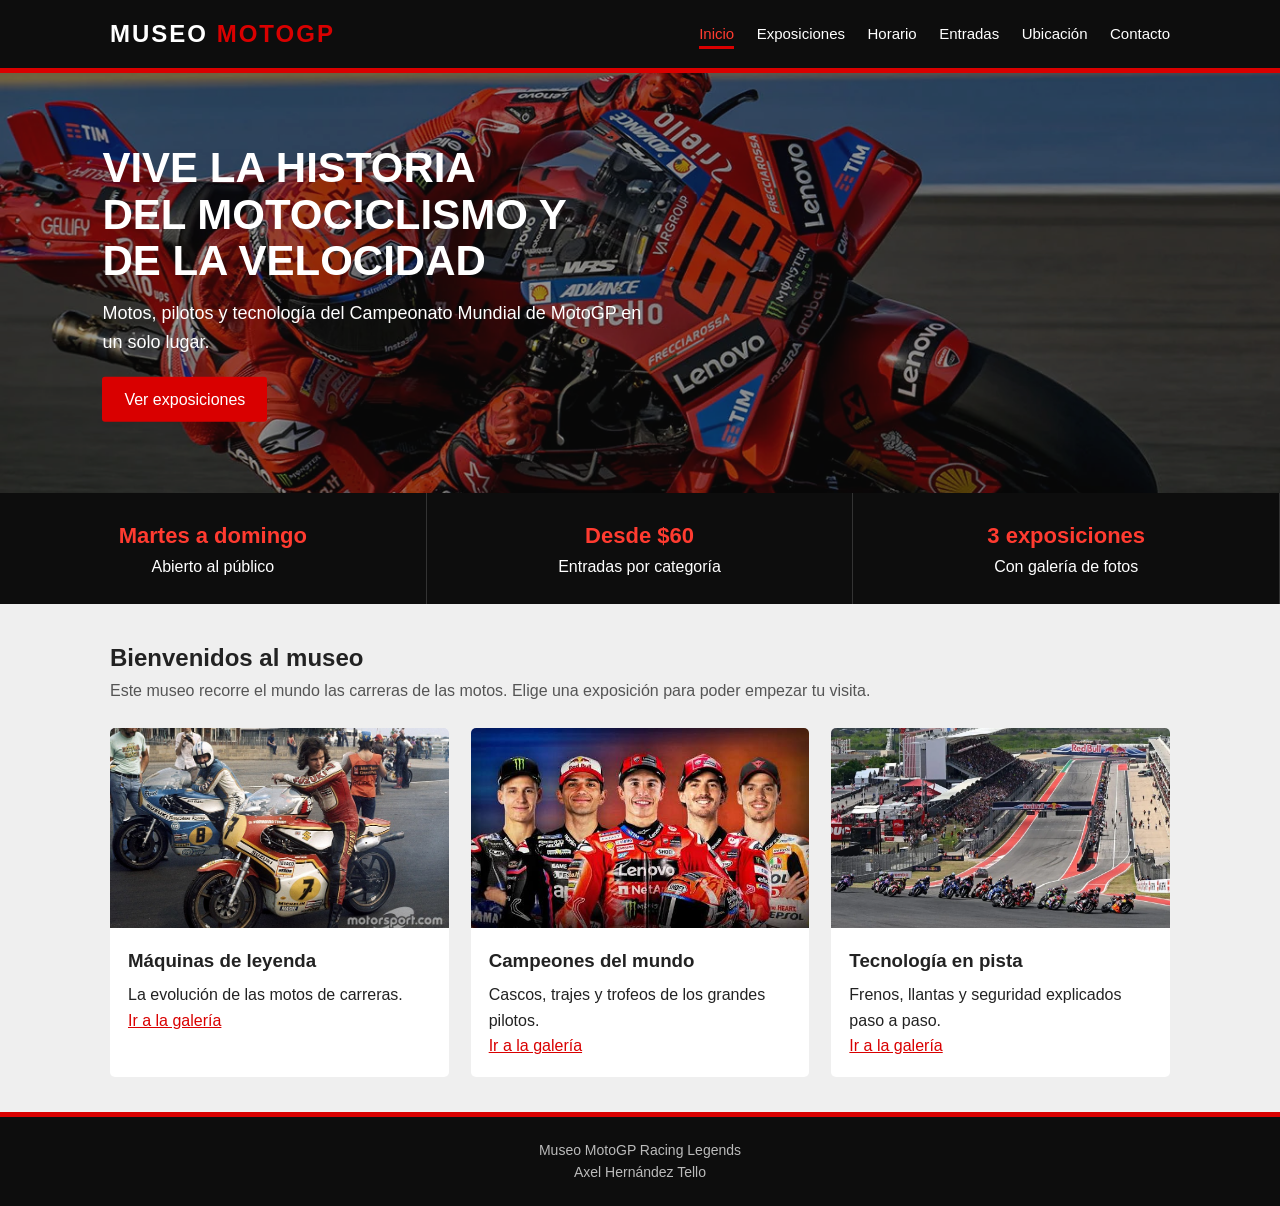
<file: index.html>
<!DOCTYPE html>
<html lang="es">
<head>
  <meta charset="UTF-8">
  <meta name="viewport" content="width=device-width, initial-scale=1.0">
  <title>Inicio - Museo MotoGP </title>
  <link rel="stylesheet" href="css/estilos.css">
</head>
<body>

  <header>
    <div class="barra">
      <h1 class="logo">Museo <span>MotoGP</span></h1>
      
      <nav>
        <a href="index.html" class="activo">Inicio</a>
        <a href="exposiciones.html">Exposiciones</a>
        <a href="horario.html">Horario</a>
        <a href="entradas.html">Entradas</a>
        <a href="ubicacion.html">Ubicación</a>
        <a href="contacto.html">Contacto</a>
      </nav>
    </div>
  </header>

  <div class="portada">
    <img src="img/Imagen1.jpg" alt="Moto de MotoGP en una curva">
    <div class="portada-texto">
      <h2>Vive la historia<br>del motociclismo y<br>de la velocidad</h2>
      <p>Motos, pilotos y tecnología del Campeonato Mundial de MotoGP en un solo lugar.</p>
      <a class="boton" href="exposiciones.html">Ver exposiciones</a>
    </div>
  </div>

  <div class="franja">
  <div>
    <strong>Martes a domingo</strong>Abierto al público
  </div>
  <div>
    <strong>Desde $60</strong>Entradas por categoría
  </div>
  <div>
    <strong>3 exposiciones</strong>Con galería de fotos
  </div>
  </div>

  <main>
    <h2>Bienvenidos al museo</h2>
    <p class="subtitulo">Este museo recorre el mundo las carreras de las motos. Elige una exposición para poder empezar tu visita.</p>

    <div class="tarjetas">
      <div class="tarjeta">
        <img src="img/imagen2.jpg" alt="Moto">
        <div class="info">
          <h3>Máquinas de leyenda</h3>
          <p>La evolución de las motos de carreras.</p>
          <p><a href="galeria-maquinas.html">Ir a la galería</a></p>
        </div>
      </div>
      <div class="tarjeta">
        <img src="img/imagen4.jpg" alt="Campeones del mundo">
        <div class="info">
          <h3>Campeones del mundo</h3>
          <p>Cascos, trajes y trofeos de los grandes pilotos.</p>
          <p><a href="galeria-campeones.html">Ir a la galería</a></p>
        </div>
      </div>
      <div class="tarjeta">
        <img src="img/Imagen7.jpg" alt="Tecnología en pista">
        <div class="info">
          <h3>Tecnología en pista</h3>
          <p>Frenos, llantas y seguridad explicados paso a paso.</p>
          <p><a href="galeria-tecnologia.html">Ir a la galería</a></p>
        </div>
      </div>
    </div>
  </main>

  <footer>
    <p>Museo MotoGP Racing Legends  <br>  Axel Hernández Tello</p>
  </footer>

</body>
</html>
</file>
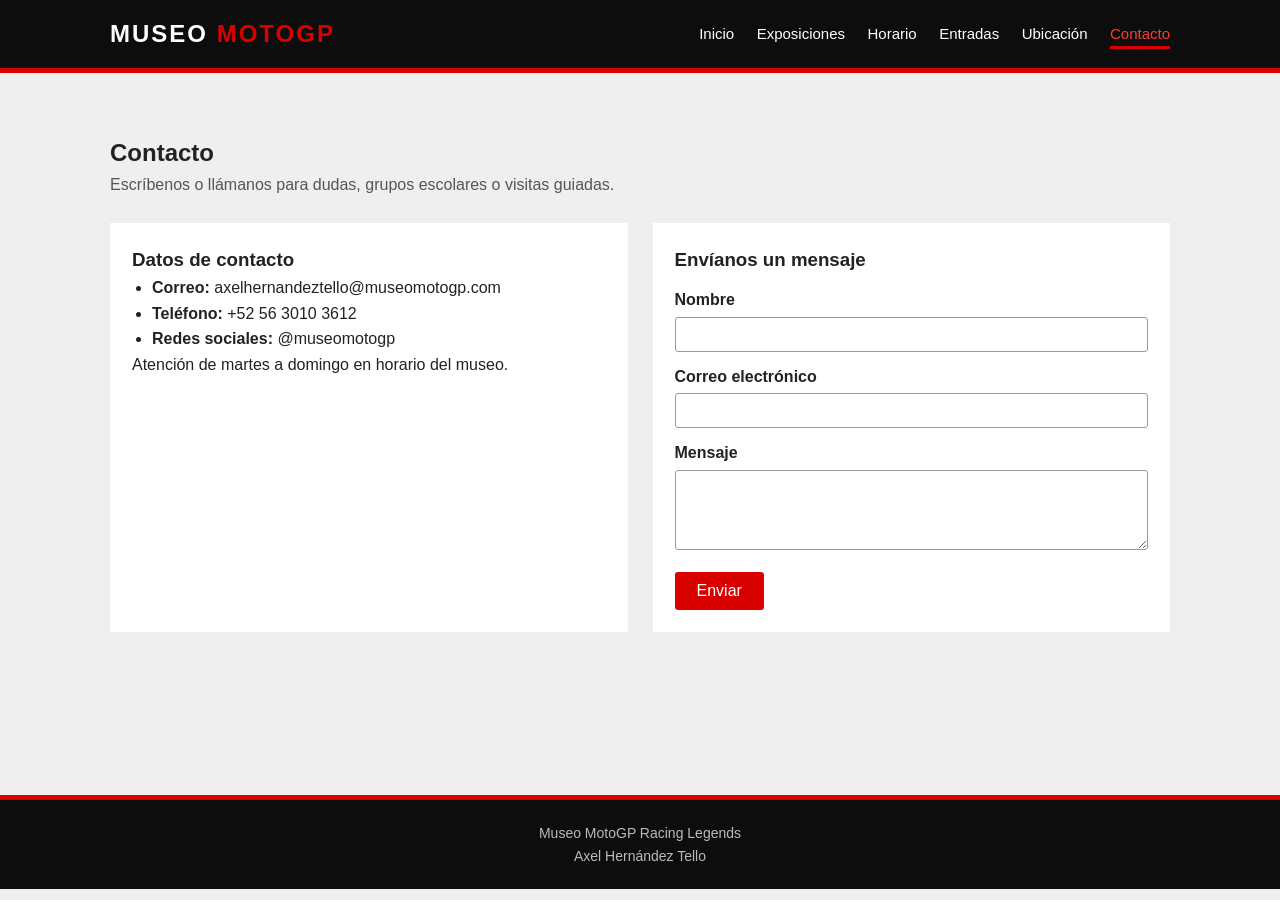
<file: contacto.html>
<!DOCTYPE html>
<html lang="es">
<head>
  <meta charset="UTF-8">
  <meta name="viewport" content="width=device-width, initial-scale=1.0">
  <title>Contacto - Museo MotoGP Racing Legends</title>
  <link rel="stylesheet" href="css/estilos.css">
</head>
<body>

  <header>
    <div class="barra">
      <h1 class="logo">Museo <span>MotoGP</span></h1>
      <nav>
      <a href="index.html">Inicio</a>
      <a href="exposiciones.html">Exposiciones</a>
      <a href="horario.html">Horario</a>
      <a href="entradas.html">Entradas</a>
      <a href="ubicacion.html">Ubicación</a>
      <a href="contacto.html" class="activo">Contacto</a>
      </nav>
    </div>
  </header><br>

  <main>
    <h2>Contacto</h2>
    <p class="subtitulo">Escríbenos o llámanos para dudas, grupos escolares o visitas guiadas.</p>

    <div class="dos-columnas">
      <div>
        <h3>Datos de contacto</h3>
        <ul>
          <li><strong>Correo:</strong> axelhernandeztello@museomotogp.com</li>
          <li><strong>Teléfono:</strong> +52 56 3010 3612</li>
          <li><strong>Redes sociales:</strong> @museomotogp</li>
        </ul>
        <p>Atención de martes a domingo en horario del museo.</p>
      </div>
      <div>
        <h3>Envíanos un mensaje</h3>
        <form>
          <label for="nombre">Nombre</label>
          <input type="text" id="nombre" name="nombre">

          <label for="correo">Correo electrónico</label>
          <input type="email" id="correo" name="correo">

          <label for="mensaje">Mensaje</label>
          <textarea id="mensaje" name="mensaje" rows="4"></textarea>

          <button type="button" class="boton">Enviar</button>
        </form>
      </div>
    </div>
  </main>
  <br><br><br><br><br>

  <footer>
    <p>Museo MotoGP Racing Legends <br>  Axel Hernández Tello</p>
  </footer>

</body>
</html>
</file>
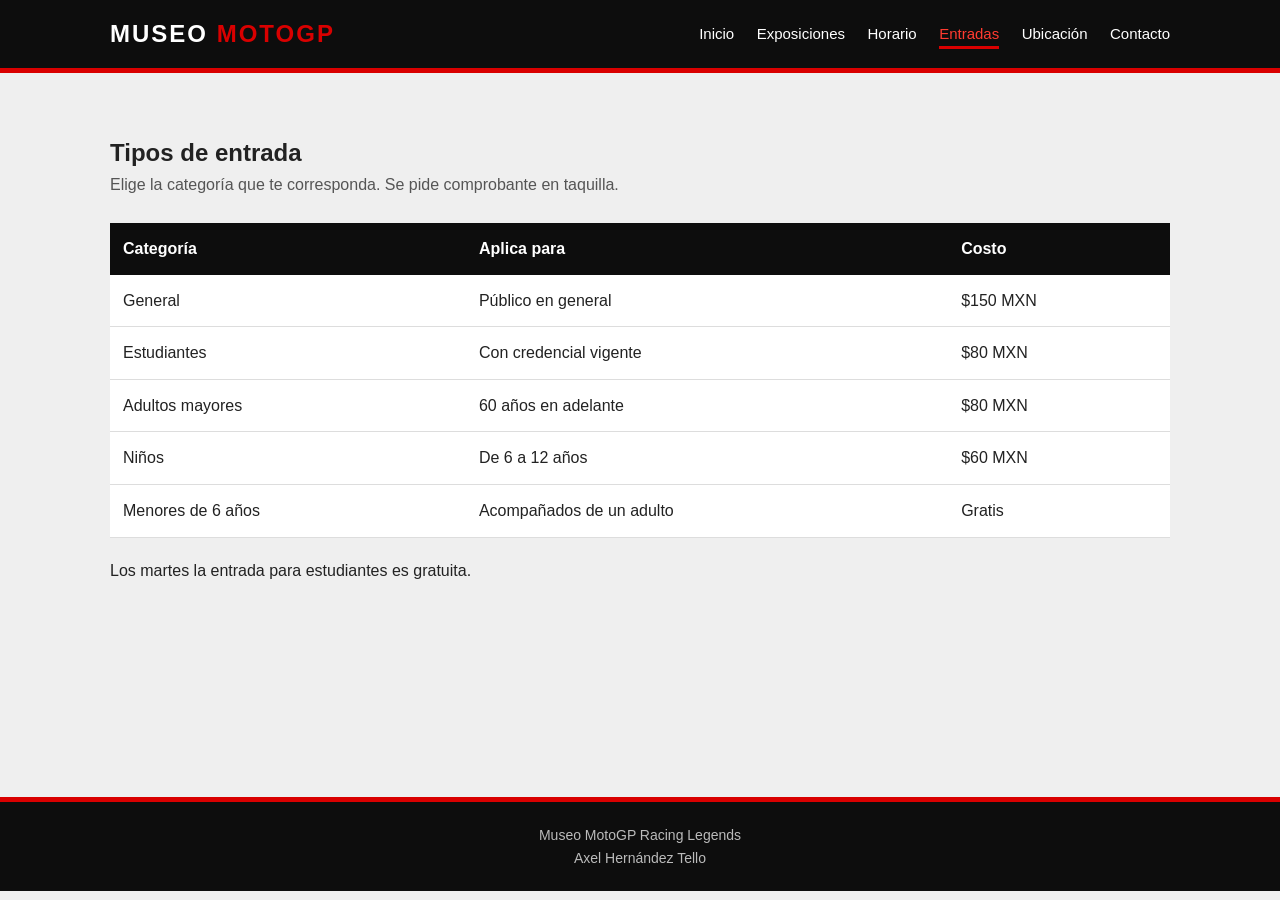
<file: entradas.html>
<!DOCTYPE html>
<html lang="es">
<head>
  <meta charset="UTF-8">
  <meta name="viewport" content="width=device-width, initial-scale=1.0">
  <title>Entradas - Museo MotoGP Racing Legends</title>
  <link rel="stylesheet" href="css/estilos.css">
</head>
<body>

  <header>
    <div class="barra">
      <h1 class="logo">Museo <span>MotoGP</span></h1>
      <nav>
      <a href="index.html">Inicio</a>
      <a href="exposiciones.html">Exposiciones</a>
      <a href="horario.html">Horario</a>
      <a href="entradas.html" class="activo">Entradas</a>
      <a href="ubicacion.html">Ubicación</a>
      <a href="contacto.html">Contacto</a>
      </nav>
    </div>
  </header><br>

  <main>
    <h2>Tipos de entrada</h2>
    <p class="subtitulo">Elige la categoría que te corresponda. Se pide comprobante en taquilla.</p>

    <table>
      <tr><th>Categoría</th><th>Aplica para</th><th>Costo</th></tr>
      <tr><td>General</td><td>Público en general</td><td>$150 MXN</td></tr>
      <tr><td>Estudiantes</td><td>Con credencial vigente</td><td>$80 MXN</td></tr>
      <tr><td>Adultos mayores</td><td>60 años en adelante</td><td>$80 MXN</td></tr>
      <tr><td>Niños</td><td>De 6 a 12 años</td><td>$60 MXN</td></tr>
      <tr><td>Menores de 6 años</td><td>Acompañados de un adulto</td><td>Gratis</td></tr>
    </table>

    <div>
      <p>Los martes la entrada para estudiantes es gratuita.</p>
    </div>
  </main>
  <br><br><br><br><br><br><br>

  <footer>
    <p>Museo MotoGP Racing Legends  <br> Axel Hernández Tello</p>
  </footer>

</body>
</html>
</file>
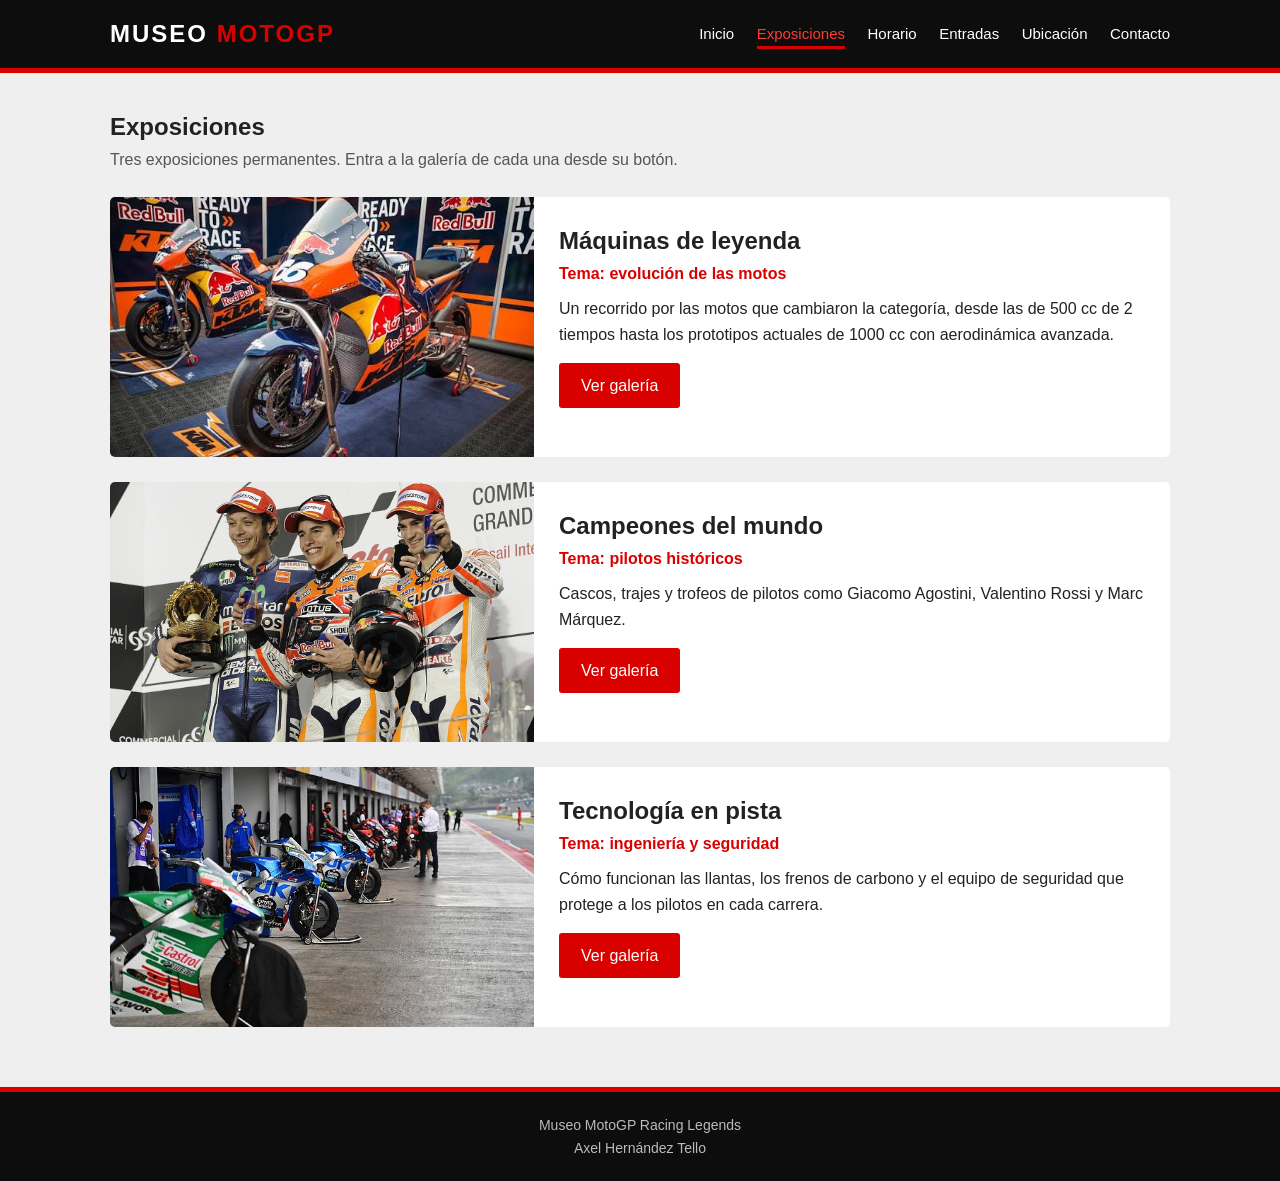
<file: exposiciones.html>
<!DOCTYPE html>
<html lang="es">
<head>
  <meta charset="UTF-8">
  <meta name="viewport" content="width=device-width, initial-scale=1.0">
  <title>Exposiciones - Museo MotoGP Racing Legends</title>
  <link rel="stylesheet" href="css/estilos.css">
</head>
<body>

  <header>
    <div class="barra">
      <h1 class="logo">Museo <span>MotoGP</span></h1>
      <nav>
      <a href="index.html">Inicio</a>
      <a href="exposiciones.html" class="activo">Exposiciones</a>
      <a href="horario.html">Horario</a>
      <a href="entradas.html">Entradas</a>
      <a href="ubicacion.html">Ubicación</a>
      <a href="contacto.html">Contacto</a>
      </nav>
    </div>
  </header>

  <main>
    <h2>Exposiciones</h2>
    <p class="subtitulo">Tres exposiciones permanentes. Entra a la galería de cada una desde su botón.</p>

    <div class="exposicion">
      <img src="img/Imagen14.jpg" alt="Máquinas de leyenda">
      <div class="texto">
        <h3>Máquinas de leyenda</h3>
        <p class="tema">Tema: evolución de las motos</p>
        <p>Un recorrido por las motos que cambiaron la categoría, desde las de 500 cc de 2 tiempos hasta los prototipos actuales de 1000 cc con aerodinámica avanzada.</p>
        <a class="boton" href="galeria-maquinas.html">Ver galería</a>
      </div>
    </div>
    <div class="exposicion">
      <img src="img/Imagen15.jpg" alt="Campeones del mundo">
      <div class="texto">
        <h3>Campeones del mundo</h3>
        <p class="tema">Tema: pilotos históricos</p>
        <p>Cascos, trajes y trofeos de pilotos como Giacomo Agostini, Valentino Rossi y Marc Márquez.</p>
        <a class="boton" href="galeria-campeones.html">Ver galería</a>
      </div>
    </div>
    <div class="exposicion">
      <img src="img/Imagen16.jpg" alt="Tecnología en pista">
      <div class="texto">
        <h3>Tecnología en pista</h3>
        <p class="tema">Tema: ingeniería y seguridad</p>
        <p>Cómo funcionan las llantas, los frenos de carbono y el equipo de seguridad que protege a los pilotos en cada carrera.</p>
        <a class="boton" href="galeria-tecnologia.html">Ver galería</a>
      </div>
    </div>

  </main>

  <footer>
    <p>Museo MotoGP Racing Legends  <br>  Axel Hernández Tello</p>
  </footer>

</body>
</html>
</file>
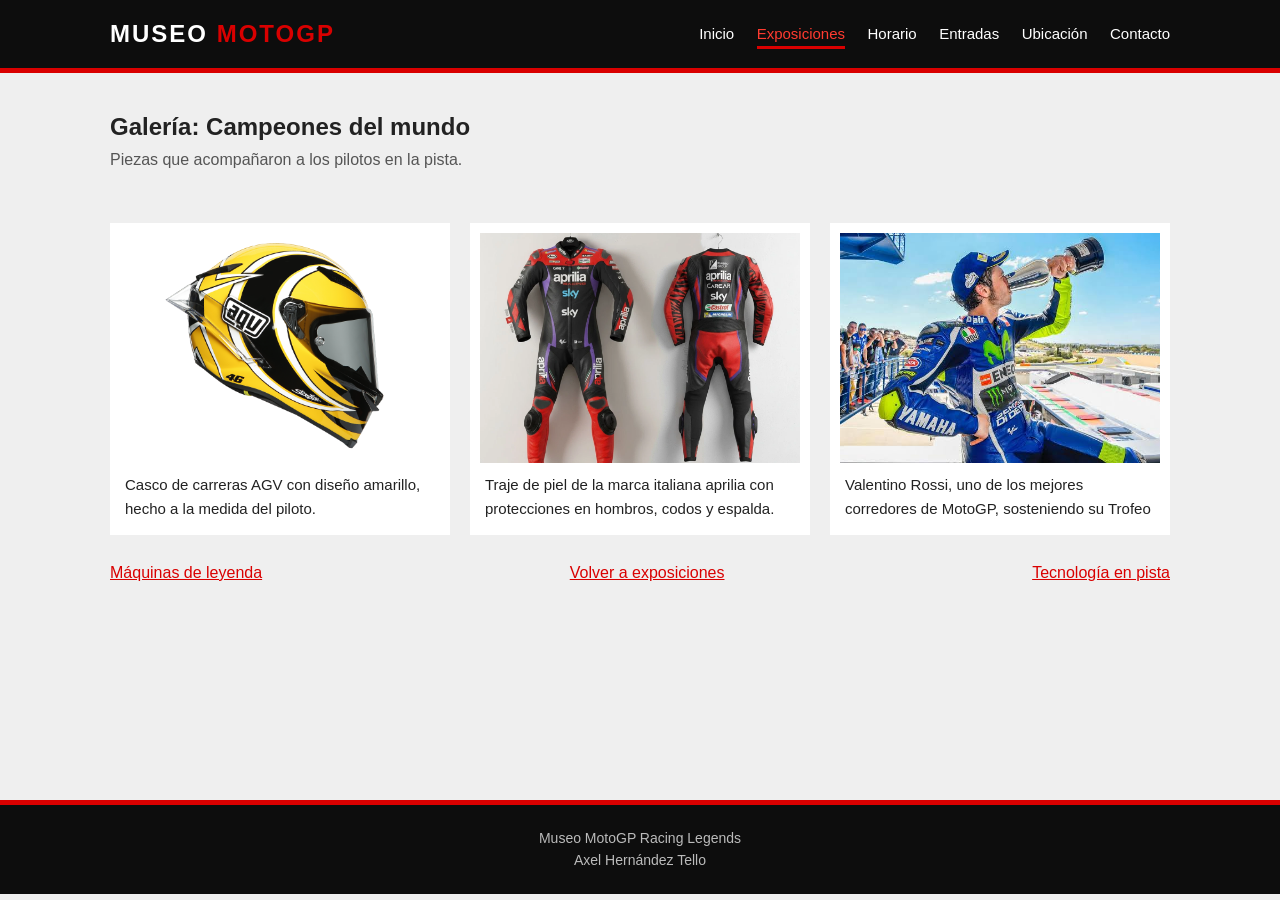
<file: galeria-campeones.html>
<!DOCTYPE html>
<html lang="es">
<head>
  <meta charset="UTF-8">
  <meta name="viewport" content="width=device-width, initial-scale=1.0">
  <title>Galería: Campeones del mundo - Museo MotoGP Racing Legends</title>
  <link rel="stylesheet" href="css/estilos.css">
</head>
<body>

  <header>
    <div class="barra">
      <h1 class="logo">Museo <span>MotoGP</span></h1>
      <nav>
      <a href="index.html">Inicio</a>
      <a href="exposiciones.html" class="activo">Exposiciones</a>
      <a href="horario.html">Horario</a>
      <a href="entradas.html">Entradas</a>
      <a href="ubicacion.html">Ubicación</a>
      <a href="contacto.html">Contacto</a>
      </nav>
    </div>
  </header>

  <main>
    <h2>Galería: Campeones del mundo</h2>
    <p class="subtitulo">Piezas que acompañaron a los pilotos en la pista.</p><br>

    <div class="fotos">
      <figure>
        <img src="img/Imagen3.jpg" alt="Casco de piloto">
        <figcaption>Casco de carreras AGV con diseño amarillo, hecho a la medida del piloto.</figcaption>
      </figure>
      <figure>
        <img src="img/Imagen5.jpg" alt="Traje de piel">
        <figcaption>Traje de piel  de la marca italiana aprilia con protecciones en hombros, codos y espalda.</figcaption>
      </figure>
      <figure>
        <img src="img/Imagen6.jpg" alt="Trofeo">
        <figcaption>Valentino Rossi, uno de los mejores corredores de MotoGP, sosteniendo su Trofeo</figcaption>
      </figure>
    </div>

    <div class="enlaces">
      <a href="galeria-maquinas.html"> Máquinas de leyenda</a>
      <a href="exposiciones.html">Volver a exposiciones</a>
      <a href="galeria-tecnologia.html">Tecnología en pista </a>
    </div>
  </main>
  <br><br><br><br><br><br><br>
  <footer>
    <p>Museo MotoGP Racing Legends  <br>  Axel Hernández Tello</p>
  </footer>

</body>
</html>
</file>
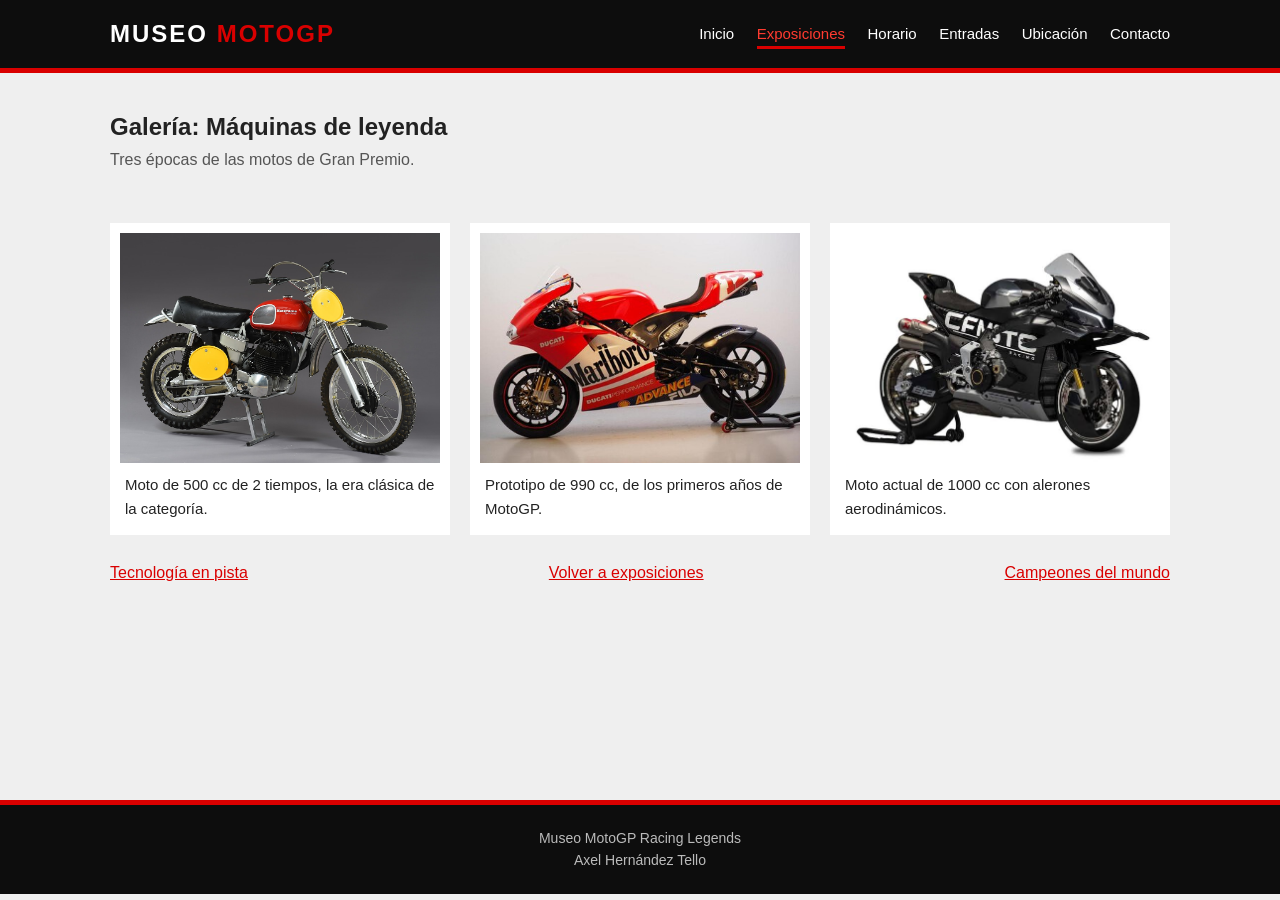
<file: galeria-maquinas.html>
<!DOCTYPE html>
<html lang="es">
<head>
  <meta charset="UTF-8">
  <meta name="viewport" content="width=device-width, initial-scale=1.0">
  <title>Galería: Máquinas de leyenda - Museo MotoGP Racing Legends</title>
  <link rel="stylesheet" href="css/estilos.css">
</head>
<body>

  <header>
    <div class="barra">
      <h1 class="logo">Museo <span>MotoGP</span></h1>
      <nav>
      <a href="index.html">Inicio</a>
      <a href="exposiciones.html" class="activo">Exposiciones</a>
      <a href="horario.html">Horario</a>
      <a href="entradas.html">Entradas</a>
      <a href="ubicacion.html">Ubicación</a>
      <a href="contacto.html">Contacto</a>
      </nav>
    </div>
  </header>

  <main>
    <h2>Galería: Máquinas de leyenda</h2>
    <p class="subtitulo">Tres épocas de las motos de Gran Premio.</p><br>

    <div class="fotos">
      <figure>
        <img src="img/Imagen8.jpg" alt="Moto clásica de 500 cc">
        <figcaption>Moto de 500 cc de 2 tiempos, la era clásica de la categoría.</figcaption>
      </figure>
      <figure>
        <img src="img/Imagen9.jpg" alt="Moto de 990 cc">
        <figcaption>Prototipo de 990 cc, de los primeros años de MotoGP.</figcaption>
      </figure>
      <figure>
        <img src="img/Imagen10.jpg" alt="Moto actual">
        <figcaption>Moto actual de 1000 cc con alerones aerodinámicos.</figcaption>
      </figure>
    </div>

    <div class="enlaces">
      <a href="galeria-tecnologia.html"> Tecnología en pista</a>
      <a href="exposiciones.html">Volver a exposiciones</a>
      <a href="galeria-campeones.html">Campeones del mundo </a>
    </div>
  </main>
  <br><br><br><br><br><br><br>

  <footer>
    <p>Museo MotoGP Racing Legends  <br>  Axel Hernández Tello</p>
  </footer>

</body>
</html>
</file>
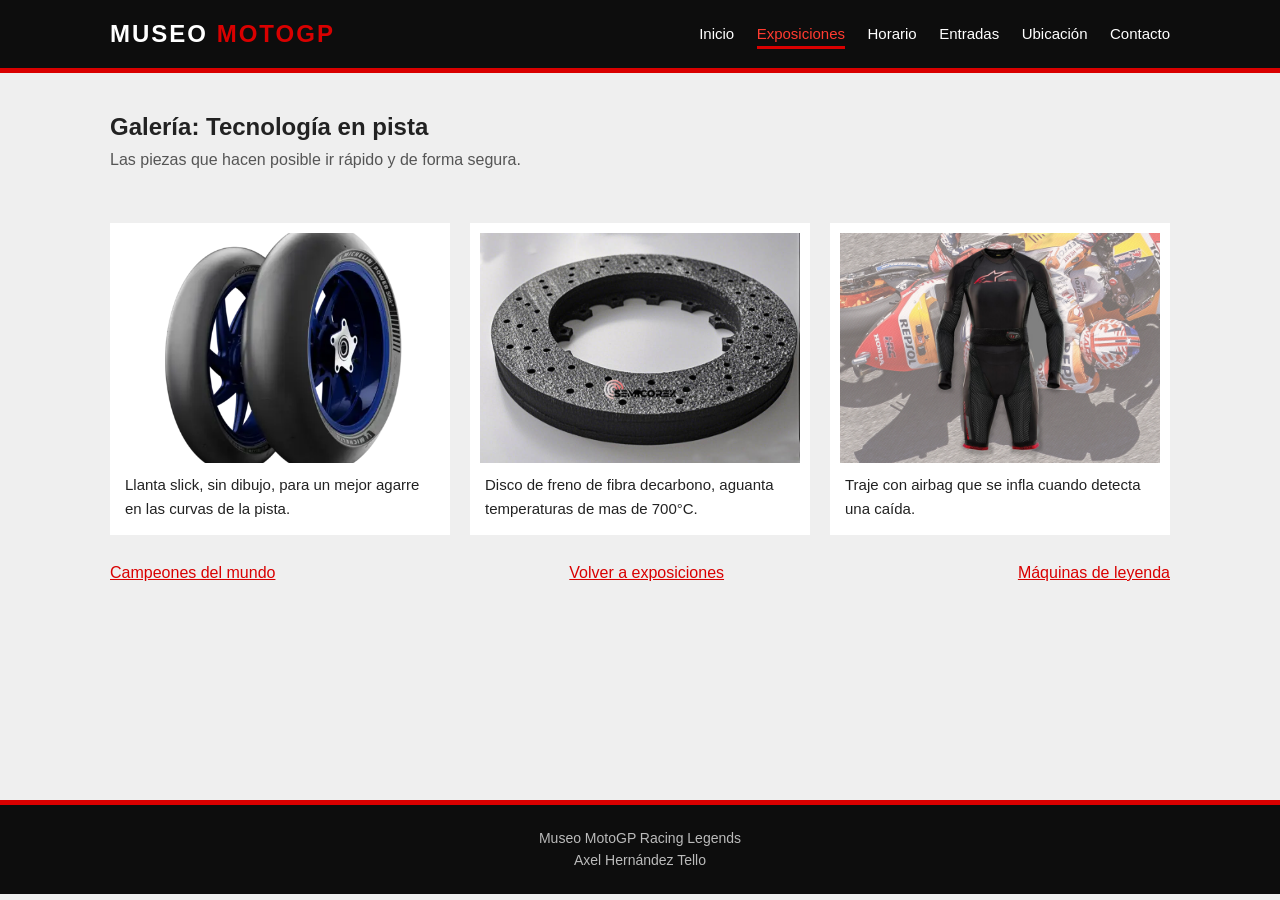
<file: galeria-tecnologia.html>
<!DOCTYPE html>
<html lang="es">
<head>
  <meta charset="UTF-8">
  <meta name="viewport" content="width=device-width, initial-scale=1.0">
  <title>Galería: Tecnología en pista - Museo MotoGP Racing Legends</title>
  <link rel="stylesheet" href="css/estilos.css">
</head>
<body>

  <header>
    <div class="barra">
      <h1 class="logo">Museo <span>MotoGP</span></h1>
      <nav>
      <a href="index.html">Inicio</a>
      <a href="exposiciones.html" class="activo">Exposiciones</a>
      <a href="horario.html">Horario</a>
      <a href="entradas.html">Entradas</a>
      <a href="ubicacion.html">Ubicación</a>
      <a href="contacto.html">Contacto</a>
      </nav>
    </div>
  </header>

  <main>
    <h2>Galería: Tecnología en pista</h2>
    <p class="subtitulo">Las piezas que hacen posible ir rápido y de forma segura.</p><br>

    <div class="fotos">
      <figure>
        <img src="img/Imagen11.jpg" alt="Llanta slick">
        <figcaption>Llanta slick, sin dibujo, para un mejor agarre en las curvas de la pista.</figcaption>
      </figure>
      <figure>
        <img src="img/Imagen12.jpg" alt="Disco de freno">
        <figcaption>Disco de freno de fibra decarbono, aguanta temperaturas de mas de 700°C.</figcaption>
      </figure>
      <figure>
        <img src="img/Imagen13.jpg" alt="Traje con airbag">
        <figcaption>Traje con airbag que se infla cuando detecta una caída.</figcaption>
      </figure>
    </div>

    <div class="enlaces">
      <a href="galeria-campeones.html"> Campeones del mundo</a>
      <a href="exposiciones.html">Volver a exposiciones</a>
      <a href="galeria-maquinas.html">Máquinas de leyenda </a>
    </div>
  </main>
  <br><br><br><br><br><br><br>
  <footer>
    <p>Museo MotoGP Racing Legends  <br>  Axel Hernández Tello</p>
  </footer>

</body>
</html>
</file>
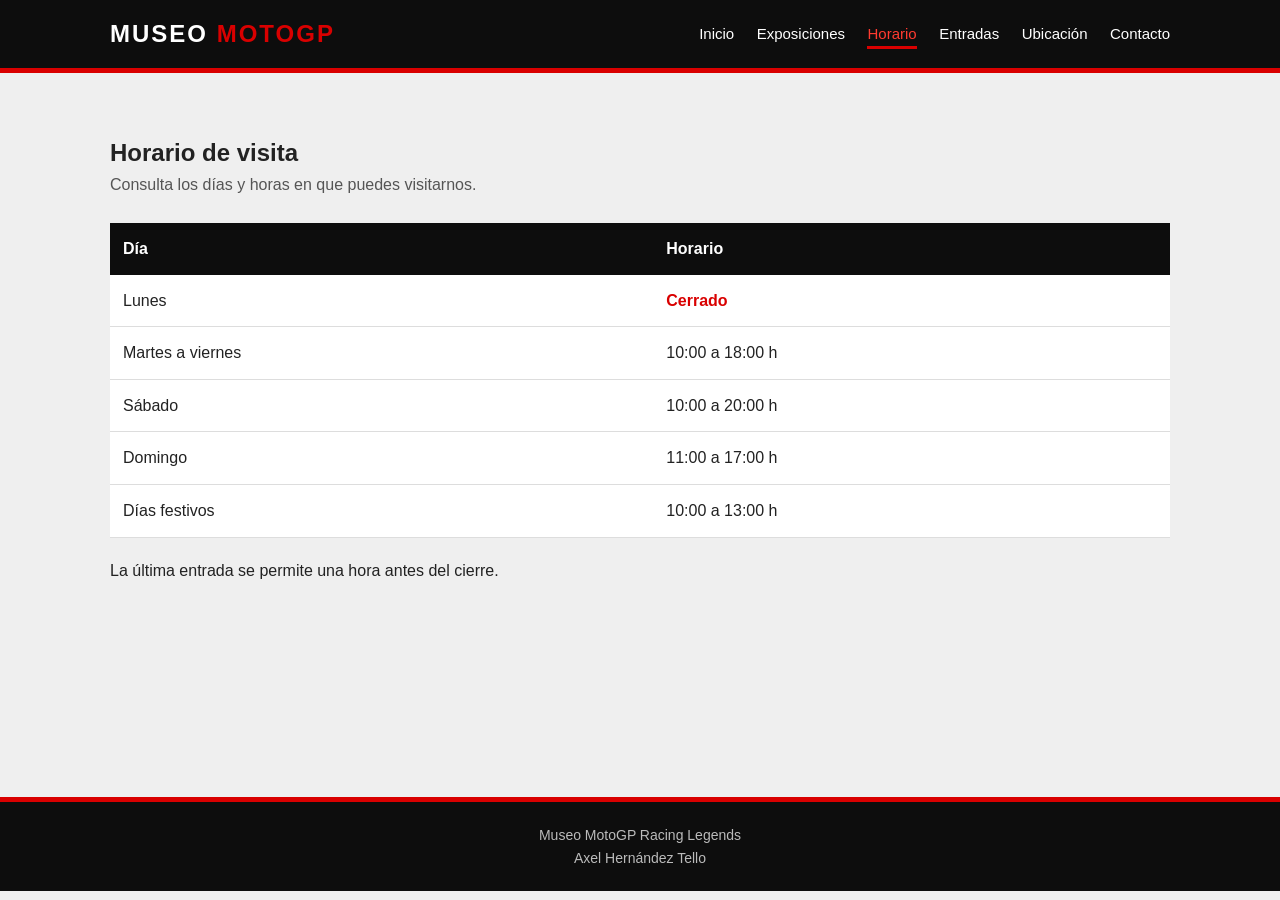
<file: horario.html>
<!DOCTYPE html>
<html lang="es">
<head>
  <meta charset="UTF-8">
  <meta name="viewport" content="width=device-width, initial-scale=1.0">
  <title>Horario - Museo MotoGP Racing Legends</title>
  <link rel="stylesheet" href="css/estilos.css">
</head>
<body>

  <header>
    <div class="barra">
      <h1 class="logo">Museo <span>MotoGP</span></h1>
      <nav>
      <a href="index.html">Inicio</a>
      <a href="exposiciones.html">Exposiciones</a>
      <a href="horario.html" class="activo">Horario</a>
      <a href="entradas.html">Entradas</a>
      <a href="ubicacion.html">Ubicación</a>
      <a href="contacto.html">Contacto</a>
      </nav>
    </div>
  </header><br>

  <main>
    <h2>Horario de visita</h2>
    <p class="subtitulo">Consulta los días y horas en que puedes visitarnos.</p>

    <table>
      <tr><th>Día</th><th>Horario</th></tr>
      <tr><td>Lunes</td><td class="cerrado">Cerrado</td></tr>
      <tr><td>Martes a viernes</td><td>10:00 a 18:00 h</td></tr>
      <tr><td>Sábado</td><td>10:00 a 20:00 h</td></tr>
      <tr><td>Domingo</td><td>11:00 a 17:00 h</td></tr>
      <tr><td>Días festivos</td><td>10:00 a 13:00 h</td></tr>
    </table>

    <div>
      <p>La última entrada se permite una hora antes del cierre.</p>
    </div>
  </main>
  <br><br><br><br><br><br><br>

  <footer>
    <p>Museo MotoGP Racing Legends  <br>  Axel Hernández Tello</p>
  </footer>

</body>
</html>
</file>
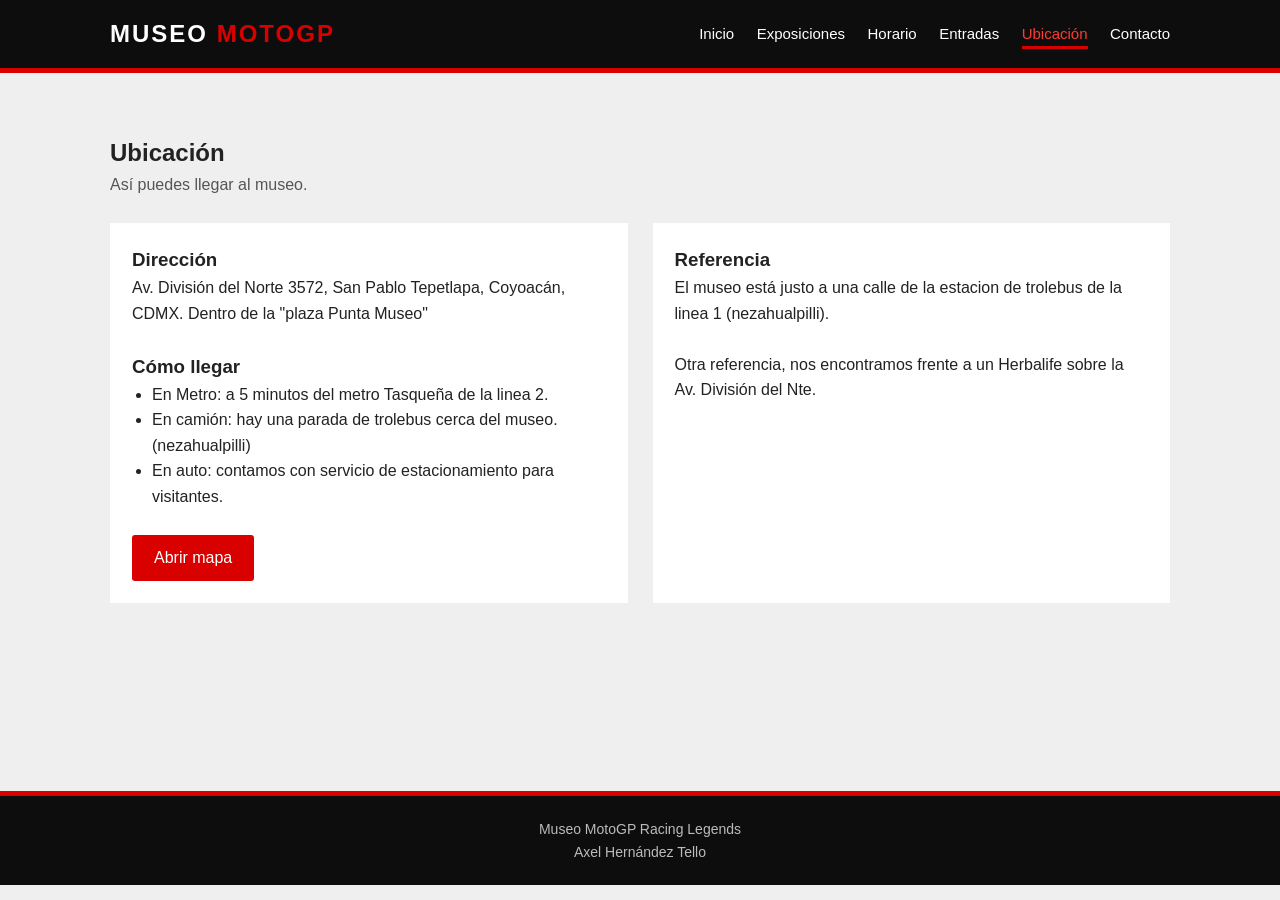
<file: ubicacion.html>
<!DOCTYPE html>
<html lang="es">
<head>
  <meta charset="UTF-8">
  <meta name="viewport" content="width=device-width, initial-scale=1.0">
  <title>Ubicación - Museo MotoGP Racing Legends</title>
  <link rel="stylesheet" href="css/estilos.css">
</head>
<body>

  <header>
    <div class="barra">
      <h1 class="logo">Museo <span>MotoGP</span></h1>
      <nav>
      <a href="index.html">Inicio</a>
      <a href="exposiciones.html">Exposiciones</a>
      <a href="horario.html">Horario</a>
      <a href="entradas.html">Entradas</a>
      <a href="ubicacion.html" class="activo">Ubicación</a>
      <a href="contacto.html">Contacto</a>
      </nav>
    </div>
  </header> <br>

  <main>
    <h2>Ubicación</h2>
    <p class="subtitulo">Así puedes llegar al museo.</p>

    <div class="dos-columnas">
      <div>
        <h3>Dirección</h3>
        <p>Av. División del Norte 3572, San Pablo Tepetlapa, Coyoacán, CDMX.    Dentro de la "plaza Punta Museo"</p>
        <br>
        <h3>Cómo llegar</h3>
        <ul>
          <li>En Metro: a 5 minutos del metro Tasqueña de la linea 2.</li>
          <li>En camión: hay una parada de trolebus cerca del museo. (nezahualpilli)</li>
          <li>En auto: contamos con servicio de estacionamiento para visitantes.</li>
        </ul>
        <br>
        <a class="boton" href="https://maps.app.goo.gl/UNEjZNyDwpvNdJ8RA?g_st=ic" target="_blank">Abrir mapa</a>
      </div>
      <div>
        <h3>Referencia</h3>
        <p>El museo está justo a una calle de la estacion de trolebus de la linea 1 (nezahualpilli). <br><br> Otra referencia, nos encontramos frente a un Herbalife sobre la Av. División del Nte.</p>
      </div>
    </div>
  </main>
  <br><br><br><br><br><br>

  <footer>
    <p>Museo MotoGP Racing Legends  <br>  Axel Hernández Tello</p>
  </footer>

</body>
</html>
</file>
<file: css/estilos.css>
* {
  box-sizing: border-box;
  margin: 0;
  padding: 0;
}

body {
  font-family: "Trebuchet MS", Arial, sans-serif;
  background-color: #efefef;
  color: #222;
  line-height: 1.6;
}

a {
  color: #d90000;
}

img {
  max-width: 100%;
  display: block;
}

header {
  background-color: #0d0d0d;
  border-bottom: 5px solid #d90000;
}

.barra {
  max-width: 1100px;
  margin: 0 auto;
  padding: 15px 20px;
  display: flex;
  flex-wrap: wrap;
  justify-content: space-between;
  align-items: center;
}

.logo {
  color: white;
  font-size: 24px;
  text-transform: uppercase;
  letter-spacing: 2px;
}

.logo span {
  color: #d90000;
}

nav a {
  color: white;
  text-decoration: none;
  margin-left: 18px;
  font-size: 15px;
  padding-bottom: 4px;
}

nav a:hover,
nav a.activo {
  color: #ff3b30;
  border-bottom: 3px solid #d90000;
}

.portada {
  position: relative;
  background-color: #111;
}

.portada img {
  width: 100%;
  height: 420px;
  object-fit: cover;
  opacity: 0.55;
}

.portada-texto {
  position: absolute;
  top: 50%;
  left: 8%;
  right: 8%;
  transform: translateY(-50%);
  color: white;
}

.portada-texto h2 {
  font-size: 42px;
  text-transform: uppercase;
  line-height: 1.1;
  margin-bottom: 15px;
}

.portada-texto p {
  max-width: 550px;
  margin-bottom: 20px;
  font-size: 18px;
}

main {
  max-width: 1100px;
  margin: 0 auto;
  padding: 35px 20px;
}

.subtitulo {
  color: #555;
  margin-bottom: 25px;
}

.boton {
  display: inline-block;
  background-color: #d90000;
  color: white;
  text-decoration: none;
  padding: 10px 22px;
  border: none;
  border-radius: 3px;
  font-size: 16px;
  cursor: pointer;
}

.tarjetas {
  display: flex;
  flex-wrap: wrap;
  gap: 22px;
}

.tarjeta {
  flex: 1;
  min-width: 260px;
  background-color: white;
  border-radius: 5px;
  overflow: hidden;
}

.tarjeta img {
  width: 100%;
  height: 200px;
  object-fit: cover;
}

.tarjeta .info {
  padding: 18px;
}

.tarjeta h3 {
  margin-bottom: 6px;
}


.franja {
  background-color: #0d0d0d;
  color: white;
  display: flex;
  flex-wrap: wrap;
  text-align: center;
}

.franja div {
  flex: 1;
  min-width: 200px;
  padding: 25px 15px;
  border-right: 1px solid #333;
}

.franja strong {
  display: block;
  color: #ff3b30;
  font-size: 22px;
}

.exposicion {
  display: flex;
  flex-wrap: wrap;
  background-color: white;
  margin-bottom: 25px;
  border-radius: 5px;
  overflow: hidden;
}

.exposicion img {
  width: 40%;
  min-width: 280px;
  height: 260px;
  object-fit: cover;
}

.exposicion .texto {
  flex: 1;
  min-width: 280px;
  padding: 25px;
}

.exposicion h3 {
  font-size: 24px;
}

.tema {
  color: #d90000;
  font-weight: bold;
  margin-bottom: 10px;
}

.exposicion .boton {
  margin-top: 15px;
}

.fotos {
  display: flex;
  flex-wrap: wrap;
  gap: 20px;
  margin-bottom: 25px;
}

.fotos figure {
  flex: 1;
  min-width: 270px;
  background-color: white;
  padding: 10px;
}

.fotos img {
  width: 100%;
  height: 230px;
  object-fit: cover;
}

.fotos figcaption {
  padding: 10px 5px 4px 5px;
  font-size: 15px;
}

.enlaces {
  display: flex;
  justify-content: space-between;
  flex-wrap: wrap;
  gap: 10px;
}

table {
  width: 100%;
  border-collapse: collapse;
  background-color: white;
  margin-bottom: 20px;
}

th {
  background-color: #0d0d0d;
  color: white;
  text-align: left;
  padding: 13px;
}

td {
  padding: 13px;
  border-bottom: 1px solid #ddd;
}

.cerrado {
  color: #d90000;
  font-weight: bold;
}


.dos-columnas {
  display: flex;
  flex-wrap: wrap;
  gap: 25px;
}

.dos-columnas > div {
  flex: 1;
  min-width: 280px;
  background-color: white;
  padding: 22px;
}

.dos-columnas ul {
  margin-left: 20px;
}

label {
  display: block;
  margin-top: 12px;
  font-weight: bold;
}

input,
textarea {
  width: 100%;
  padding: 9px;
  margin-top: 4px;
  border: 1px solid #999;
  border-radius: 3px;
  font-family: inherit;
}

form .boton {
  margin-top: 15px;
}

footer {
  background-color: #0d0d0d;
  color: #bbb;
  text-align: center;
  padding: 22px;
  border-top: 5px solid #d90000;
  font-size: 14px;
}

@media (max-width: 650px) {
  nav a {
    display: inline-block;
    margin: 8px 12px 0 0;
  }

  .portada-texto h2 {
    font-size: 28px;
  }

  .portada img {
    height: 360px;
  }

  .exposicion img {
    width: 100%;
  }
}
</file>
